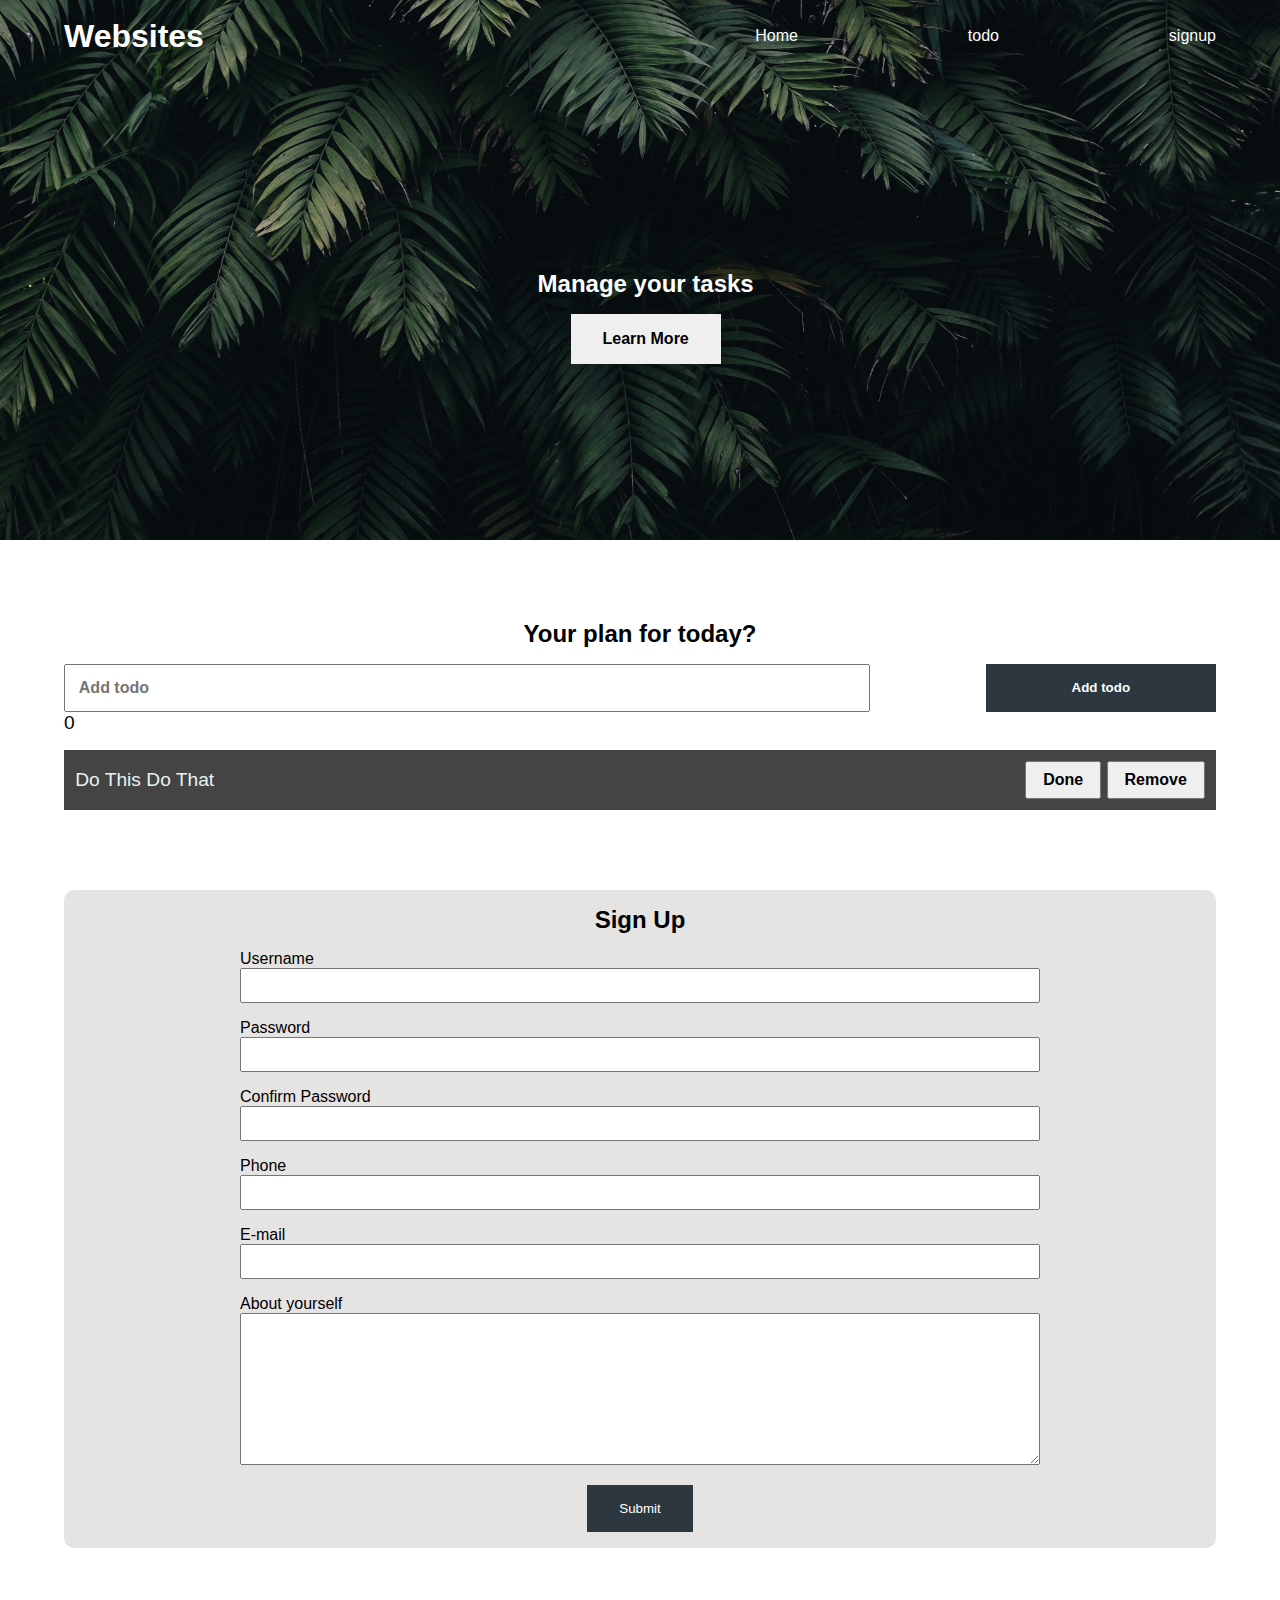
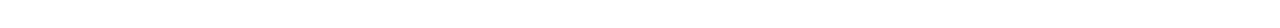
<file: Domtutorial/index.html>
<!DOCTYPE html>
<html lang="en">
<head>
    <meta charset="UTF-8">
    <meta http-equiv="X-UA-Compatible" content="IE=edge">
    <meta name="viewport" content="width=device-width, initial-scale=1.0">
    <link rel="stylesheet" href="style.css">
    <!-- <script src="todo.js" defer></script> -->
    <!-- <script src="dom.js" defer></script> -->
    <!-- <script src="getElementById.js" defer></script> -->
    <!-- <script src="querySeletor.js" defer></script> -->
    <!-- <script src="textContent&innerText.js" defer></script> -->
    <!-- <script src="changeStyles.js" defer></script> -->
    <!-- <script src="getSetAttributes.js" defer></script> -->
    <!-- <script src="getMultipleElements.js" defer></script> -->
    <!-- <script src="loop.js" defer></script> -->
    <!-- <script src="innerHTML.js" defer></script> -->
    <!-- <script src="ClassList.js" defer></script> -->
    <!-- <script src="addNewElementiInWeb.js" defer></script> -->
    <!-- <script src="createElement.js" defer></script> -->
    <!-- <script src="insertAdjcent.js" defer></script> -->
    <!-- <script src="cloneNodes.js" defer></script> -->
    <!-- <script src="someOldMethodCreateELements.js" defer></script> -->
    <!-- <script src="staticVsLiveList.js" defer></script> -->
    <!-- <script src="getDimensionOFElement.js" defer></script> -->
    <!-- <script src="IntroEvents.js" defer></script> -->
    <!-- <script src="eventInthisKeyword.js" defer></script> -->
    <!-- <script src="eventKeypress&Mouseover.js" defer></script> -->
    <script src="finalend.js" defer></script>

    <title>My Websites</title>
</head>
<body>
    <header class="header">
        <nav class="nav container">
            <h1 class="logo">Websites</h1>
            <ul class="nav-items">
                <li><a href="#home">Home</a></li>
                <li><a href="">todo</a></li>
                <li><a href="">signup</a></li>
            </ul>
        </nav>
        <div class="headline">
            <h2 id="main-heading">Manage your tasks <span style="display: none;">surendra</span></h2>
            <button class="btn btn-headline">Learn More</button>
        </div>
    </header>
    <section class="section-todo container">
            <h2>Your plan for today? </h2>
            <!-- todo form -->
            <form class="form-todo">
                <input type="text" id="" placeholder="Add todo">
                <input type="submit" class="btn" value="Add todo">
            </form>
            <ul class="todo-list">
              0  <li>
                    <span class="text">do this do that</span>
                    <div class="todo-button">
                        <button class="todo-btn done">Done</button>
                        <button class="todo-btn remove">Remove</button>
                    </div>
                </li>
            </ul>
    </section>
    <section class="section-signup container">
        <h2>Sign Up</h2>
        <form class="signup-form" >
            <div class="form-group">
                <label for="username">Username</label>
                <input type="text" name="username" id="username"> 
            </div>
            <div class="form-group">
                <label for="passwordp">Password</label>
                <input type="password" name="password" id="password"> 
            </div>
            <div class="form-group">
                <label for="confirmPassword">Confirm Password</label>
                <input type="password" name="confirmPassword" id="confirmPassword"> 
            </div>
            <div class="form-group">
                <label for="phone">Phone</label>
                <input type="text" name="phone" id="phone"> 
            </div>
            <div class="form-group">
                <label for="email">E-mail</label>
                <input type="email" name="email" id="email"> 
            </div>
            <div class="form-group">
                <label for="about">About yourself</label>
                <textarea name="about" id="about" cols="30" rows="10"></textarea>
            </div>
            <button type="submit" class="btn signup-btn">Submit</button>
            </form>
    </section>
</body>
</html>
</file>
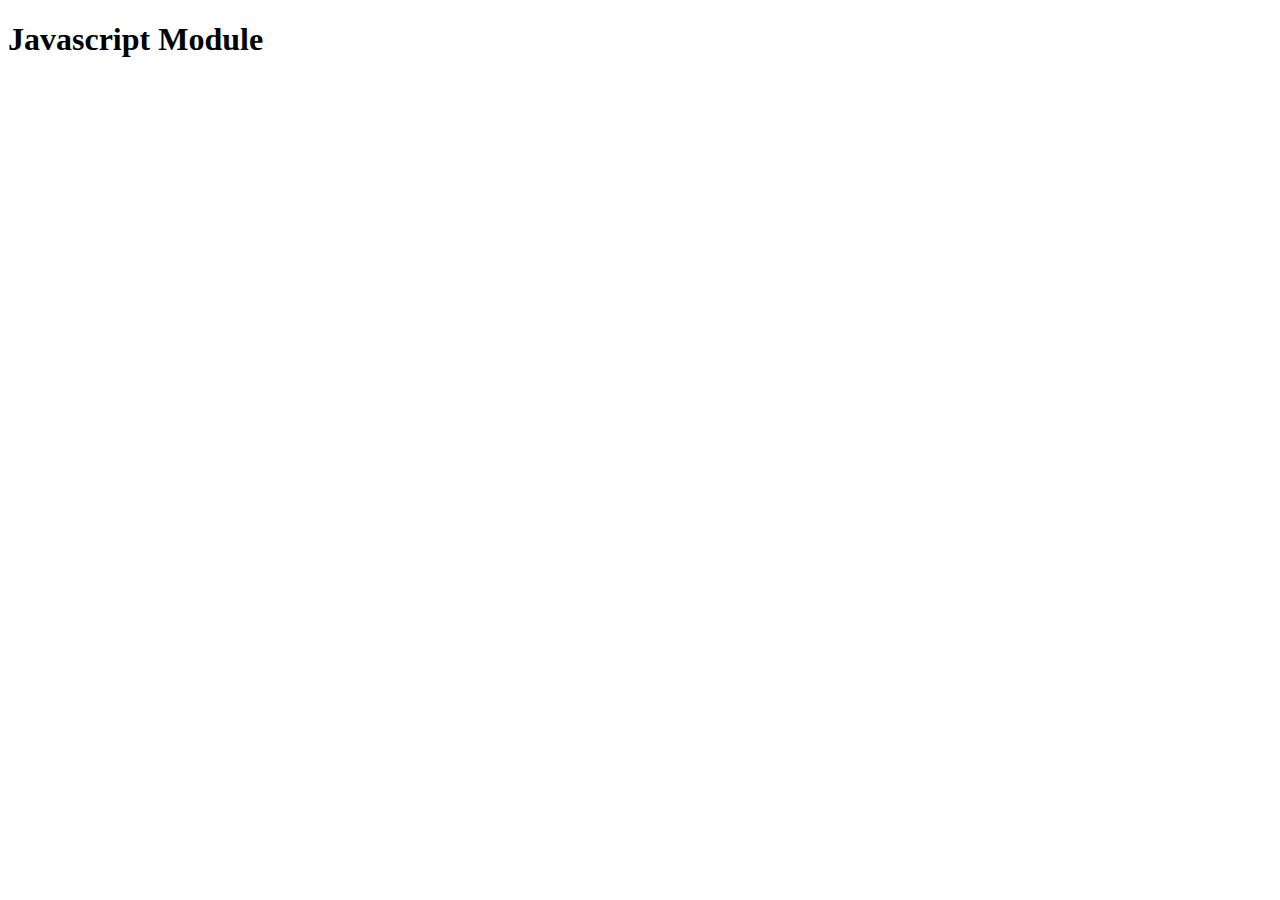
<file: JS module/index.html>
<!DOCTYPE html>
<html lang="en">
<head>
    <meta charset="UTF-8">
    <meta http-equiv="X-UA-Compatible" content="IE=edge">
    <meta name="viewport" content="width=device-width, initial-scale=1.0">
    <script src="app.js" type="module"  ></script>
    <title>Js-Module</title>
</head>
<body>
    <h1>Javascript Module</h1>
</body>
</html>
</file>
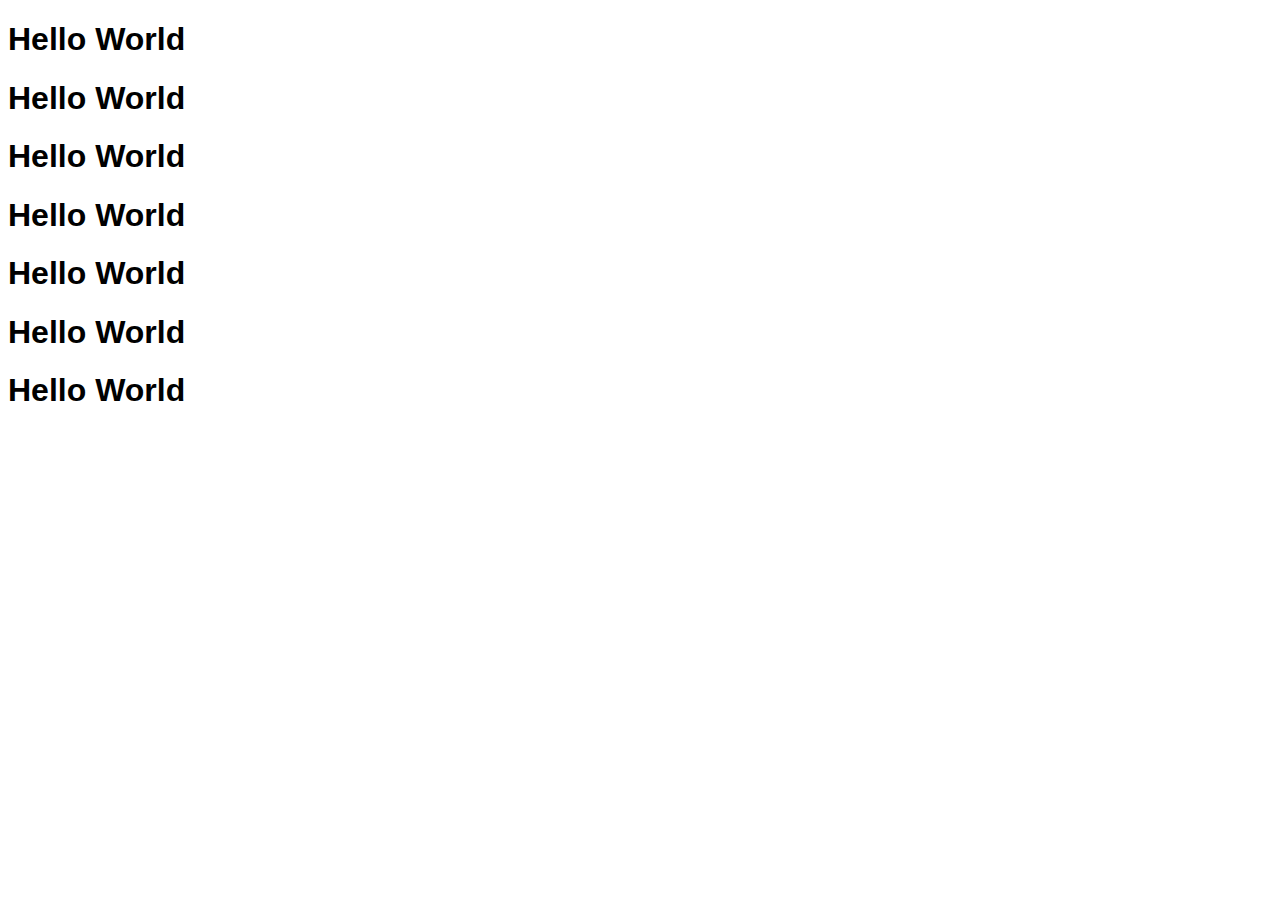
<file: asynchronousJs/callbackDemo.html>
<!DOCTYPE html>
<html lang="en">
<head>
    <meta charset="UTF-8">
    <meta http-equiv="X-UA-Compatible" content="IE=edge">
    <meta name="viewport" content="width=device-width, initial-scale=1.0">
    <!-- <script src="callbackHell&PyramidOfDoom.js" defer></script> -->
    <!-- <script src="Promises.js" defer></script> -->
    <!-- <script src="functionReturnPromise.js" defer></script> -->
    <!-- <script src="Promise&&setTimeout.js" defer></script> -->
    <!-- <script src="Promise.resolve&&PromiseChaining.js" defer></script> -->
    <script src="callbackHellSolvePromise.js" defer></script>
    
    <style>
        body{
            font-family: Arial, Helvetica, sans-serif;
            text-transform: capitalize;
        }
    </style>
    <title>callbackDemo</title>
</head>
<body>
    <h1 class="heading1">hello world</h1>
    <h1 class="heading2">hello world</h1>
    <h1 class="heading3">hello world</h1>
    <h1 class="heading4">hello world</h1>
    <h1 class="heading5">hello world</h1>
    <h1 class="heading6">hello world</h1>
    <h1 class="heading7">hello world</h1>
</body>
</html>
</file>
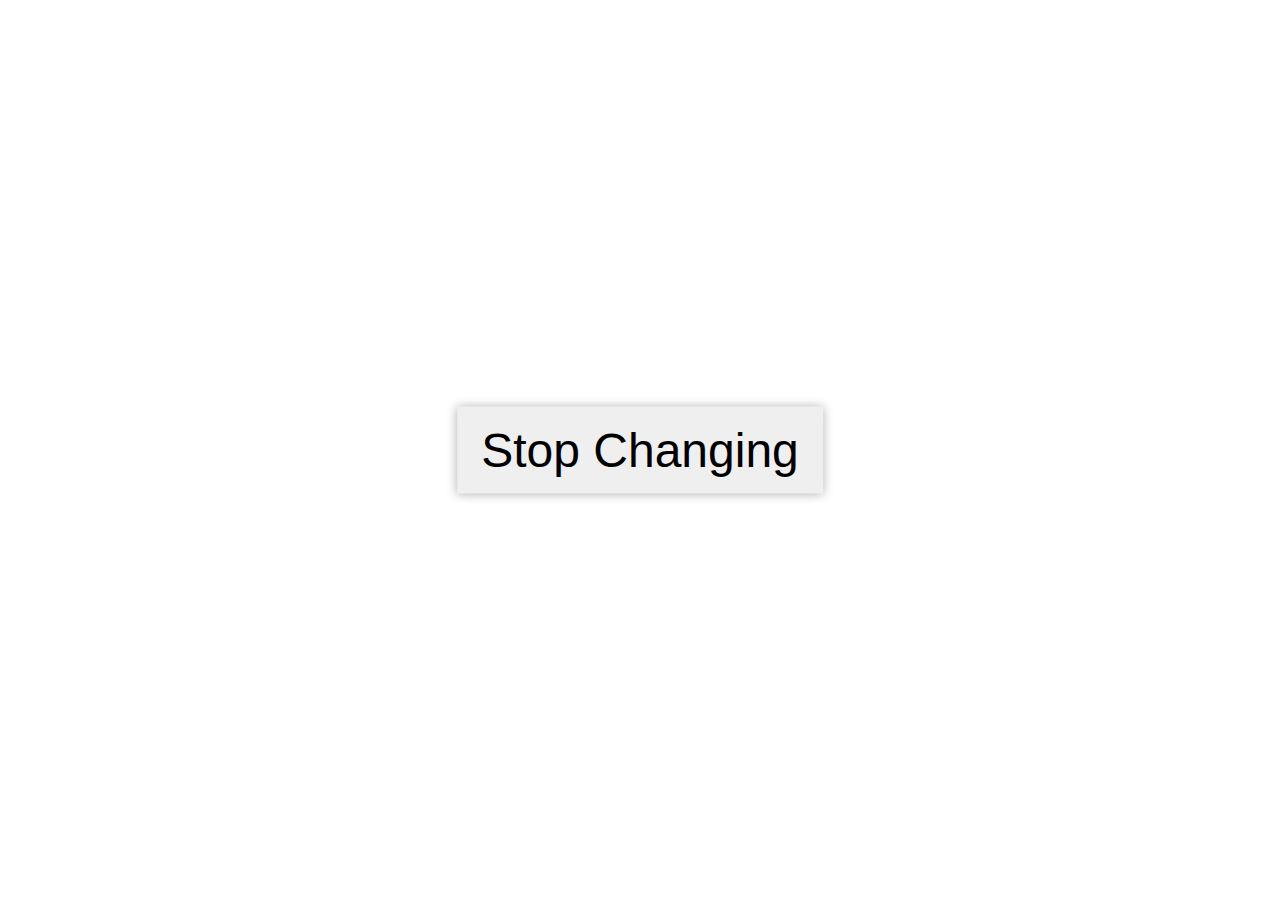
<file: asynchronousJs/setInterval.html>
<!DOCTYPE html>
<html lang="en">
<head>
    <meta charset="UTF-8">
    <meta http-equiv="X-UA-Compatible" content="IE=edge">
    <meta name="viewport" content="width=device-width, initial-scale=1.0">
    <link rel="stylesheet" href="setInterval.css">
    <script src="setInterval.js" defer></script>
    <title>setInterval Examples</title>
</head>
<body>
    <button>Stop Changing</button>
</body>
</html>
</file>
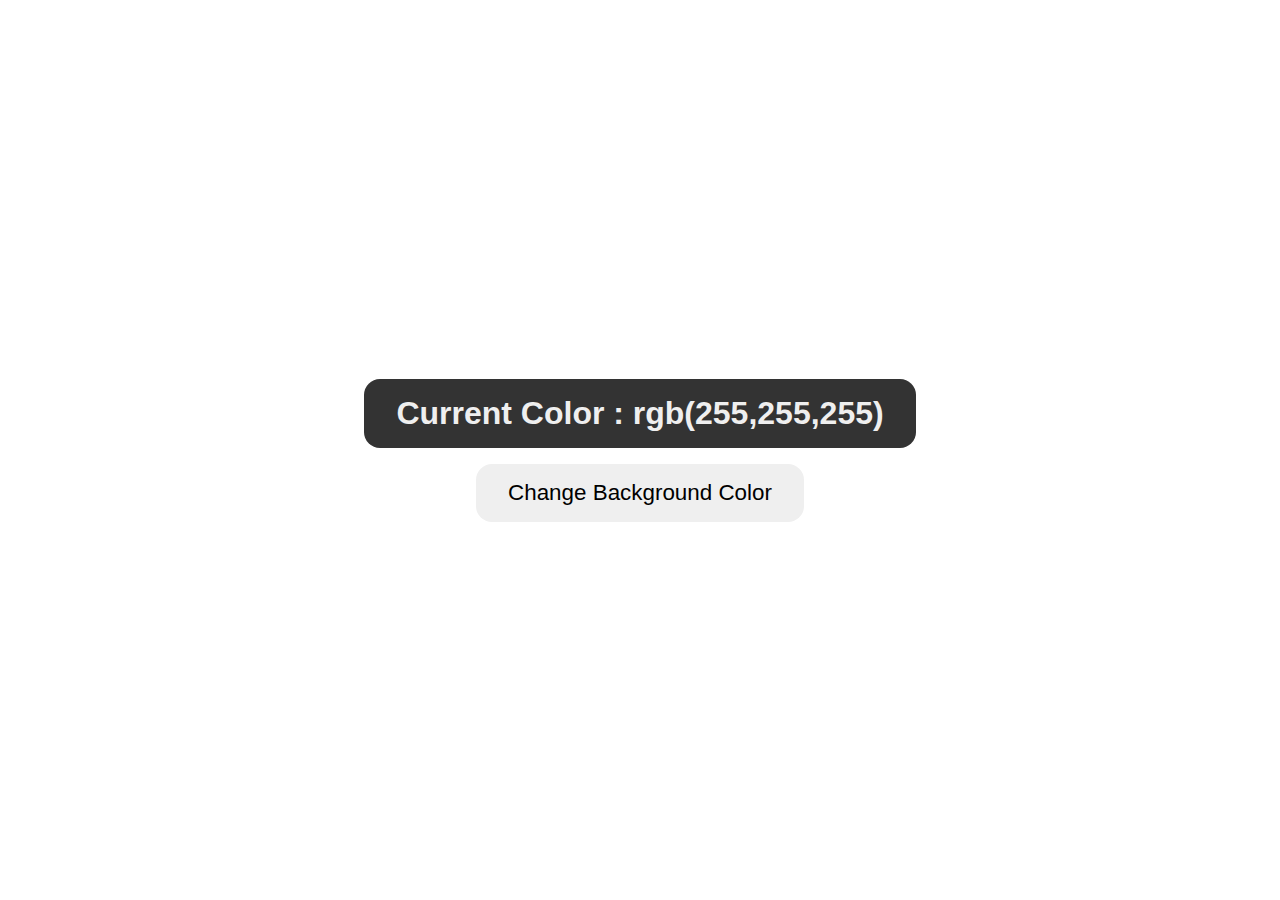
<file: Domtutorial/demoProject.html>
<!DOCTYPE html>
<html lang="en">
<head>
    <meta charset="UTF-8">
    <meta http-equiv="X-UA-Compatible" content="IE=edge">
    <meta name="viewport" content="width=device-width, initial-scale=1.0">
    <link rel="stylesheet" href="demolittle.css">
    <script src="demo.js" defer></script>
    <title>Demo Project</title>
</head>
<body>
    <main>
        <div class="container">
            <h1>Current Color : <span class="current-color">rgb(255,255,255)</span></h1>
            <button>Change Background Color</button>
        </div>
    </main>
    
</body>
</html>
</file>
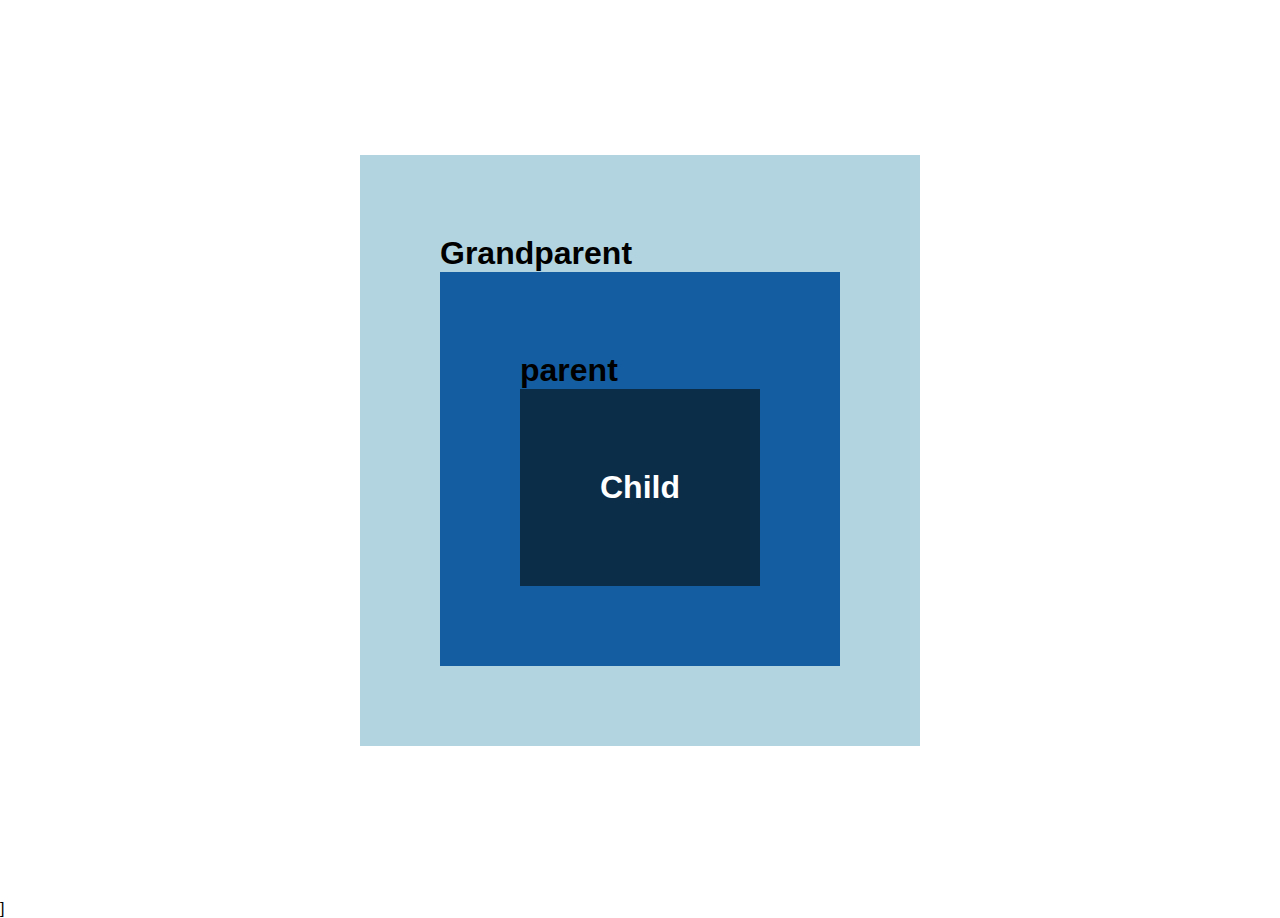
<file: Domtutorial/evenBubblingDelegationCapturing.html>
<!DOCTYPE html>
<html lang="en">
<head>
    <meta charset="UTF-8">
    <meta http-equiv="X-UA-Compatible" content="IE=edge">
    <meta name="viewport" content="width=device-width, initial-scale=1.0">
    <link rel="stylesheet" href="eventBCD.css">
    <script src="eventBubblingCapDel.js" defer></script>
    <title>Event Bubbling | Capturing | Delegation</title>
</head>
<body>
    <main>
        <div class="grandparent box">
            Grandparent
            <div class="parent box">
                parent
                <div class="child box">Child</div>
            </div>
        </div>
    </main>
</body>]
</html>
</file>
<file: Domtutorial/style.css>
/* @import url('https://fonts.googleapis.com/css2?family=Roboto:wght@400;500;600;700&display=swap'); */

*{
    box-sizing: border-box;
    padding: 0px;
    margin: 0px;
}

a{
    text-decoration: none;
    color: white;
}
body{
    font-family: 'Roboto', sans-serif;

}
.header{
    position: relative;
    min-height: 60vh;
    background-image: url('bg.jpg');
    background-repeat: no-repeat;
    background-position: center;
    background-size: cover;
    color: white;
}

.container{
    max-width: 1200px;
    margin: auto;
    width: 90%;
}
.nav{
    min-height: 8vh;
    display: flex;
    justify-content: space-between;
    align-items: center;
}

.nav-items{
    width: 40%;
    display: flex;
    list-style-type: none;
    justify-content: space-between;
}
.headline{
    text-align: center;
    position: absolute;
    top: 50%;
    left:42%;
    transform: translate(-50,-50);
}
.btn{
    outline: none;
    display: inline-block;
    border: none;
    cursor: pointer;
}
.btn-headline{
    padding: 1rem 2rem;
    font-size: 1rem;
    margin-top: 1rem;
    font-weight: 600;
}
.section-todo{
    margin-top: 5rem;
    text-align: center;
}
.bg-dark{
    background: #eee;
    color: #20352A;
}

.form-todo{
    /* border: 2px solid red; */
    min-height: 5vh;
    display: flex;
    justify-content: space-between;
    margin-top: 1rem;
}
.form-todo input{
    min-height: 100%;
}
.form-todo input[type="text"]{
    width: 70%;
    padding: 0.8rem  ;
    font-size: 1rem;
    font-weight: 600;
}
.form-todo input[type="submit"]{
    width: 20%;
    background: rgb(44, 55, 63);
    color: white;
    font-weight: bold;
}
.todo-list{
    text-align: left;
    font-size: 1.2rem;
    list-style-type: none;
}
.todo-list li{
    padding: 0.7rem;
    background: #444;
    color: rgb(230, 243, 243);
    margin-top: 1rem;
    text-transform: capitalize;
    display: flex;
    justify-content: space-between;
    align-items: center;
}
.todo-btn{
    /* min-height: 100%; */
    padding: 0.5rem 1rem;
    font-size: 1rem;
    font-weight: bold;
    cursor: pointer;
}
.section-signup{
    margin: 5rem auto;
    text-align: center;
    background: rgb(230, 227, 227);
    border-radius: 10px;
    padding: 1rem;
}
.signup-form {
    max-width: 800px;
    width: 95%;
    text-align: left;
    margin: auto;
}
.signup-form label{
    display: block;
}
.signup-form input{
    display: block;  
    width: 100%;
    padding: 0.5rem;
}
.form-group{
    margin-top: 1rem;
}
.signup-form textarea{
    /* display: block;   */
    width: 100%;
    /* padding: 0.5rem; */
}
.signup-btn{
    background: rgb(44, 55, 63);
    color: white;
    padding: 1rem 2rem;
    display: block;
    margin: auto;
    margin-top: 1rem;
}
</file>
<file: asynchronousJs/setInterval.css>
button{
    position: absolute;
    top: 50%;
    left: 50%;
    transform: translate(-50%,-50%);
    padding: 1rem 1.5rem;
    border: none;
    outline: none;
    cursor: pointer;
    font-size: 3rem;
    box-shadow: 0px 0px 10px rgb(0, 0, 0,0.322);
    transition: all 0.4s;
}
button:hover{
    box-shadow: 0px 0px 15px rgb(0, 0, 0,0.438);
    
}
</file>
<file: Domtutorial/demolittle.css>
*{
    box-sizing: border-box;
    padding: 0;
    margin: 0;
}
body{
    font-family: Arial, Helvetica, sans-serif;
}
main{
    min-height: 100vh;
    display: flex;
    justify-content: center;
    align-items: center;
    text-align: center;
}
h1{
    padding: 1rem 2rem;
    background-color: #333;
    color: #efefef;
    border-radius: 1rem;

}
button{
    padding: 1rem 2rem;
    font-size: 1.4rem;
    border-radius: 1rem;
    cursor: pointer;
    margin-top: 1rem;
    border: none;
    outline: none;
    transition: background 0.4s;
}
button:hover{
    background: rgb(214, 214, 214);
}
</file>
<file: Domtutorial/eventBCD.css>
*{
    padding: 0;
    margin: 0;
    box-sizing: border-box;
}
body{
    font-family: Arial, Helvetica, sans-serif;
}
main{
    display: flex;
    justify-content: center;
    align-items: center;
    height: 100vh;
}
.box{
    min-width: 100px;
    min-height: 100px;
    padding: 5rem;
    color: white;
    font-weight: bold;
    font-size: 2rem;
    cursor: pointer;
}
.grandparent{
    background-color: #b1d4e0;
    color: black;
}
.parent{
    background-color: #145da0;
    color: black;
}
.child{
    background-color: #0c2d48;
    /* color: black; */
}
</file>
